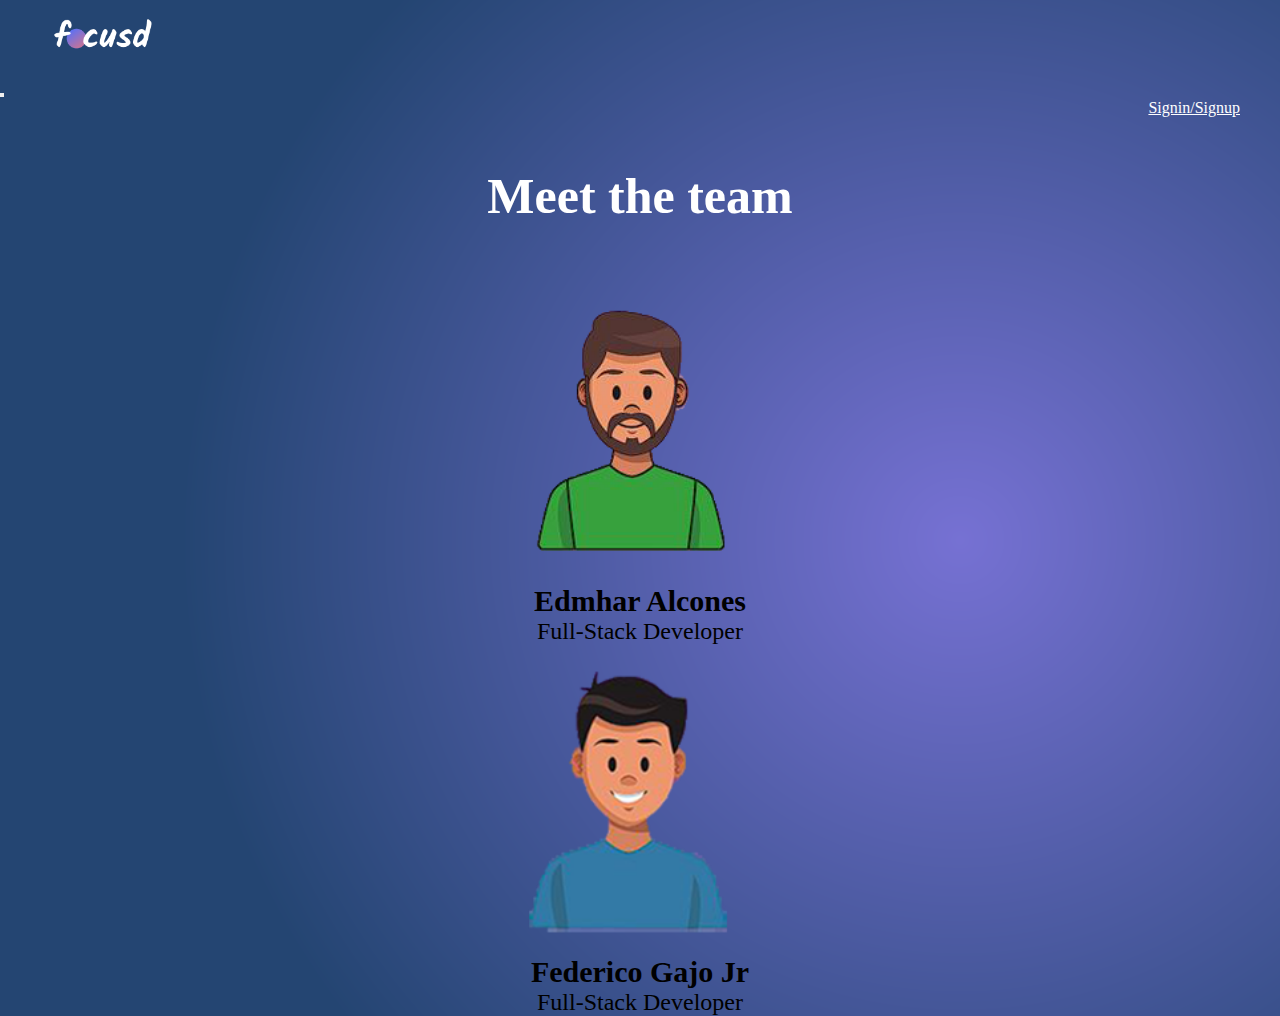
<file: about.html>
<!DOCTYPE html>
<html lang="en">
<head>
    <meta charset="UTF-8">
    <meta name="viewport" content="width=device-width, initial-scale=1.0">
    <title>About</title>
    <link href="https://cdn.jsdelivr.net/npm/bootstrap@5.3.0/dist/css/bootstrap.min.css" rel="stylesheet" integrity="sha384-9ndCyUaIbzAi2FUVXJi0CjmCapSmO7SnpJef0486qhLnuZ2cdeRhO02iuK6FUUVM" crossorigin="anonymous">
    <script src="https://cdn.jsdelivr.net/npm/bootstrap@5.3.0/dist/js/bootstrap.bundle.min.js" integrity="sha384-geWF76RCwLtnZ8qwWowPQNguL3RmwHVBC9FhGdlKrxdiJJigb/j/68SIy3Te4Bkz" crossorigin="anonymous"></script>

    <style>
        *{
        margin: 0;
        padding: 0;
        box-sizing: border-box;
      }
      .navimg{
        width: 30px;
        margin: 10px;
      }
      .navbar-brands{
        display: block;
        position: relative;
        width: 40%;
        left: 2%;
        height: auto;
      }
  
      .logo{
        width: 30%;
        height: auto;
      }
      .container{
        text-align: center;
        align-items: center;
        justify-content: center;
        display: flex;
        flex-direction: column;

      }.card{
        background: transparent;
        align-items: center;
      }
      .card img{
        width: 400px;
      }
      h1{
        margin-bottom: 50px;
        margin-top: 50px;
        font-size: 50px;
        color: white;
        font-weight: 700;
      }
      .card-title{
        font-size: 30px;
        font-weight: 800;
      }
      .card-text{
        font-size: 24px;
      }
    </style>
</head>
<body style="background-image: url('resources/background.png');">

    <nav class="navbar navbar-expand-lg" >
        <div class="container-fluid">
            <div class="navbar-brands">
              <a class="nav-link" href="index.html"><img src="resources/logo.png" class="logo"></a>
            </div>
            <button class="navbar-toggler" type="button" data-bs-toggle="collapse" data-bs-target="#navbarNavDropdown" aria-controls="navbarNavDropdown" aria-expanded="false" aria-label="Toggle navigation">
                <span class="navbar-toggler-icon"></span>
            </button>
            <div class="collapse navbar-collapse justify-content-end" id="navbarNavDropdown" style="margin-right: 40px;">
                <ul class="navbar-nav" style="display:flex; justify-content:end;">
                    <a href="SignIn.html" class="signin" style="color: white; font-weight: 400;">Signin/Signup</a>
                </ul>
            </div>
        </div>
    </nav>


    <div class="container">
        <h1>Meet the team</h1>
        <div class="row row-cols-lg-2 row-cols-md-2 g-5 d-flex">
            <div class="col">
              <div class="card w-85">
                  <img src="resources/footer/about/ed.png" class="card-img-top" alt="...">
                  <div class="card-body">
                  <h5 class="card-title">Edmhar Alcones</h5>
                  <p class="card-text">Full-Stack Developer</p>
                  </div>
              </div>
            </div>
            <div class="col">
            <div class="card w-85">
                <img src="resources/footer/about/fedz.png" class="card-img-top" alt="...">
                <div class="card-body">
                <h5 class="card-title">Federico Gajo Jr</h5>
                <p class="card-text">Full-Stack Developer</p>
                </div>
            </div>
            </div>
        </div>
    </div>
</body>
</html>
</file>
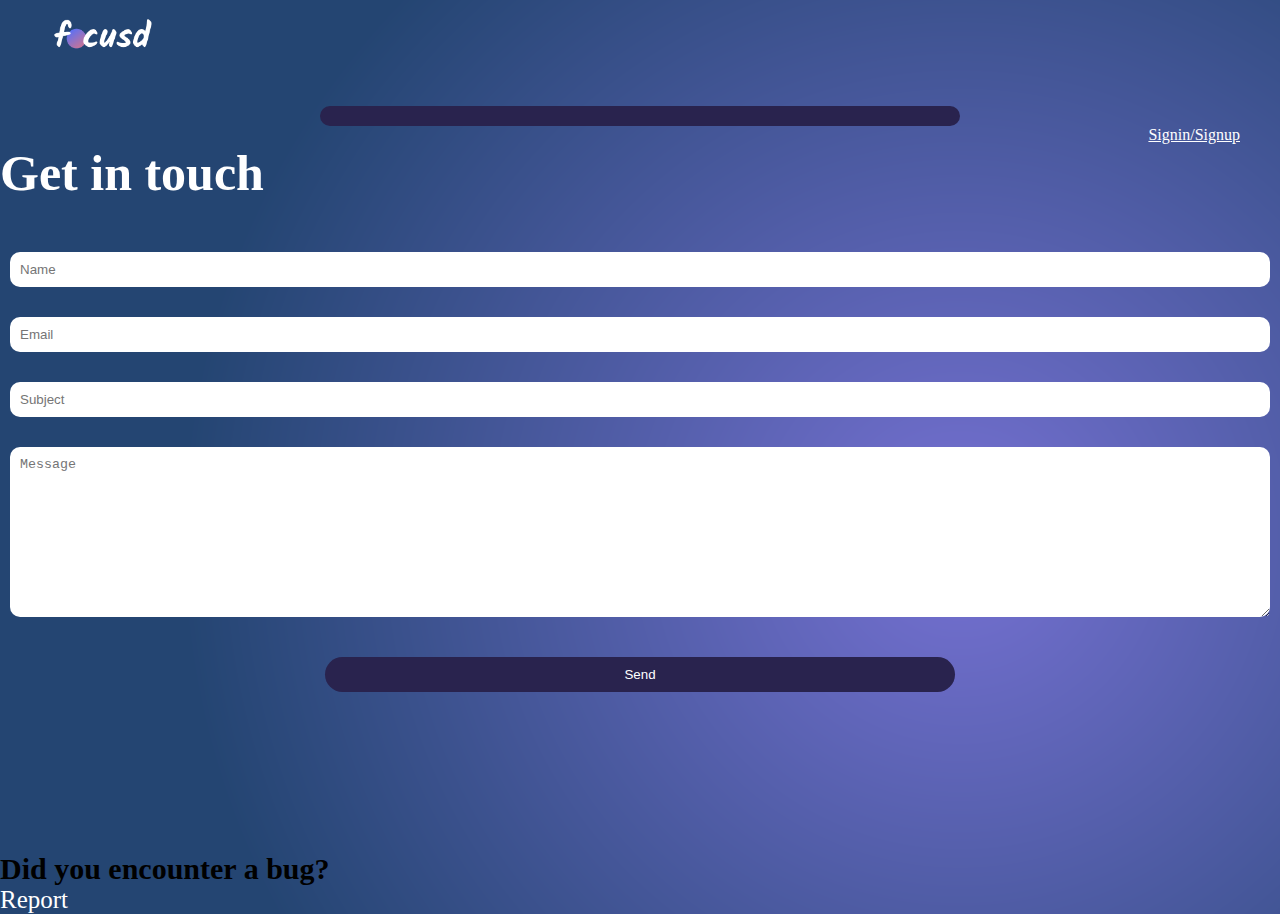
<file: contact.html>
<!DOCTYPE html>
<html lang="en">
<head>
    <meta charset="UTF-8">
    <meta name="viewport" content="width=device-width, initial-scale=1.0">
    <title>Contact</title>
    <link href="https://cdn.jsdelivr.net/npm/bootstrap@5.3.0/dist/css/bootstrap.min.css" rel="stylesheet" integrity="sha384-9ndCyUaIbzAi2FUVXJi0CjmCapSmO7SnpJef0486qhLnuZ2cdeRhO02iuK6FUUVM" crossorigin="anonymous">
    <script src="https://cdn.jsdelivr.net/npm/bootstrap@5.3.0/dist/js/bootstrap.bundle.min.js" integrity="sha384-geWF76RCwLtnZ8qwWowPQNguL3RmwHVBC9FhGdlKrxdiJJigb/j/68SIy3Te4Bkz" crossorigin="anonymous"></script>

    <style>
        *{
        margin: 0;
        padding: 0;
        box-sizing: border-box;
        /*border: 1px solid black;*/
      }
      .navimg{
        width: 30px;
        margin: 10px;
      }
      .navbar-brands{
        display: block;
        position: relative;
        width: 40%;
        left: 2%;
        height: auto;
      }
  
      .logo{
        width: 30%;
        height: auto;
      }
      form{
        padding: 10px 10px;
        display: flex;
        flex-direction: column;
        justify-content: space-around;
      }
      input , textarea{
        margin-top: 15px;
        margin-bottom: 15px;
        padding: 10px;
        font-weight: 500;
        color: black;
        border-radius: 10px;
        outline: none;
        border: none;
      }
      #bug{
        margin-top: 150px;
      }
      button{
        padding: 10px;
        border-radius: 20px;
        font-weight: 500;
        color: white;
        background-color: rgb(41, 35, 78);
        width: 50%;
        display: flex;
        position: relative;
        text-align: center;
        justify-content: center;
        left: 25%;
        margin-top: 25px;
        border: none;
      }
      h1{
        font-size: 50px;
        color: white;
        padding-bottom: 25px;
      }
      #bug a{
        color: white;
        text-decoration: none;
        font-weight: 500;
        font-size: 25px;
      }
      h3{
        font-size: 30px;
      }

      
    </style>
</head>
<body style="background-image: url('resources/background.png');">

    <nav class="navbar navbar-expand-lg" >
        <div class="container-fluid">
            <div class="navbar-brands">
              <a class="nav-link" href="index.html"><img src="resources/logo.png" class="logo"></a>
            </div>
            <button class="navbar-toggler" type="button" data-bs-toggle="collapse" data-bs-target="#navbarNavDropdown" aria-controls="navbarNavDropdown" aria-expanded="false" aria-label="Toggle navigation">
                <span class="navbar-toggler-icon"></span>
            </button>
            <div class="collapse navbar-collapse justify-content-end" id="navbarNavDropdown" style="margin-right: 40px;">
                <ul class="navbar-nav" style="display:flex; justify-content:end;">
                    <a href="SignIn.html" class="signin" style="color: white; font-weight: 400;">Signin/Signup</a>
                </ul>
            </div>
        </div>
    </nav>

    <div class="container text-center">
        <div class="row">
          <div class="col">
            <h1>Get in touch</h1>
            <form action="https://formsubmit.co/fedzkie25@gmail.com" method="POST">
                <input type="text" name="name"  class="form-control" placeholder="Name" required>
                <input type="email" name="email" class="form-control"  placeholder="Email" required>
                <input type="text" name="title" class="form-control"  placeholder="Subject" required>
                <textarea type="textarea" name="message" placeholder="Message" id="" cols="30" rows="10" required></textarea>
                <button type="submit">Send</button>
            </form>
          </div>
          <div class="col" id="bug">
            <h3>Did you encounter a bug?</h3>
            <a href="report.html">Report</a>
          </div>
        </div>
      </div>

</body>
</html>
</file>
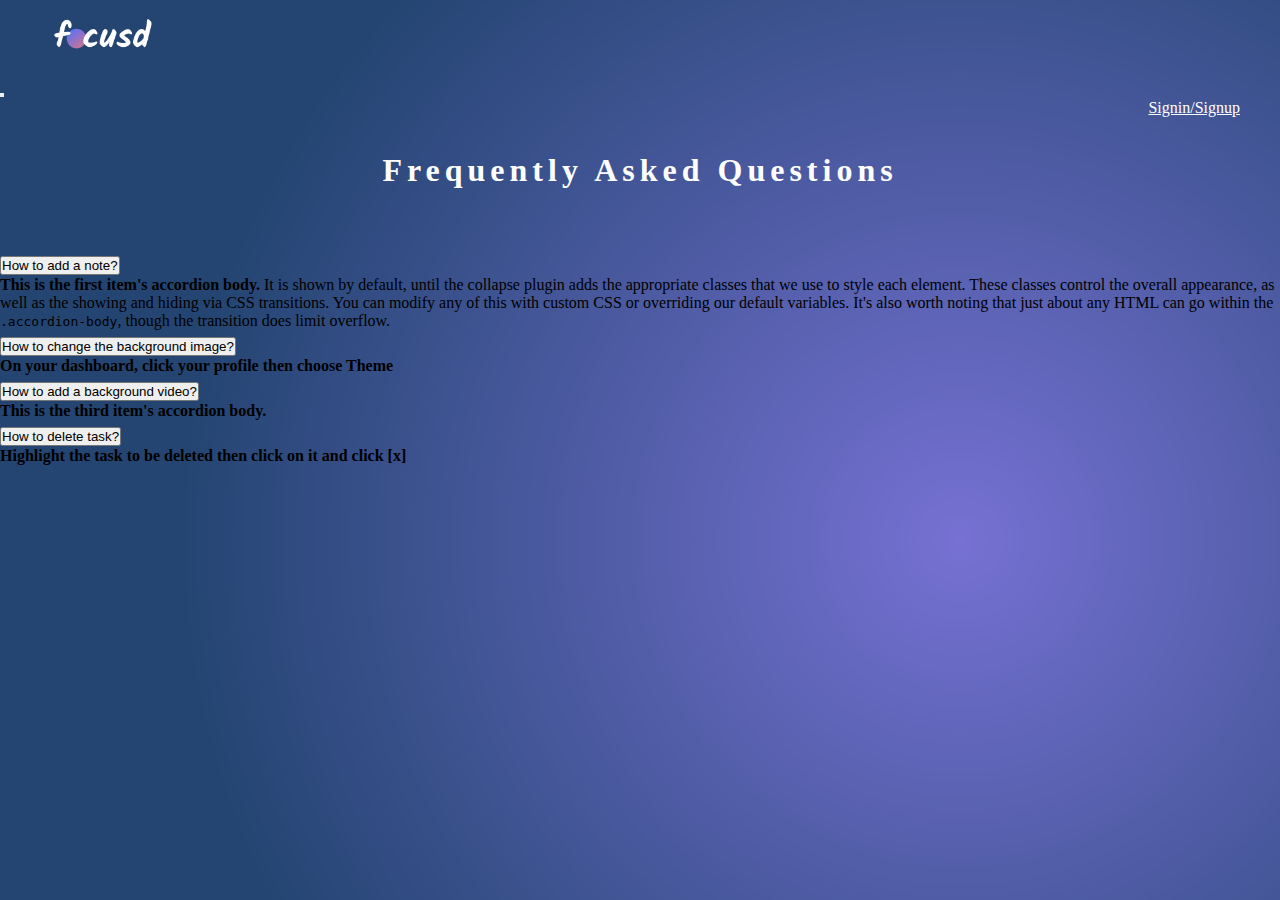
<file: faq.html>
<!DOCTYPE html>
<html lang="en">
<head>
    <meta charset="UTF-8">
    <meta name="viewport" content="width=device-width, initial-scale=1.0">
    <title>Contact</title>
    <link href="https://cdn.jsdelivr.net/npm/bootstrap@5.3.0/dist/css/bootstrap.min.css" rel="stylesheet" integrity="sha384-9ndCyUaIbzAi2FUVXJi0CjmCapSmO7SnpJef0486qhLnuZ2cdeRhO02iuK6FUUVM" crossorigin="anonymous">
    <script src="https://cdn.jsdelivr.net/npm/bootstrap@5.3.0/dist/js/bootstrap.bundle.min.js" integrity="sha384-geWF76RCwLtnZ8qwWowPQNguL3RmwHVBC9FhGdlKrxdiJJigb/j/68SIy3Te4Bkz" crossorigin="anonymous"></script>

    <style>
        *{
        margin: 0;
        padding: 0;
        box-sizing: border-box;
        /*border: 1px solid black;*/
      }
      .navimg{
        width: 30px;
        margin: 10px;
      }
      .navbar-brands{
        display: block;
        position: relative;
        width: 40%;
        left: 2%;
        height: auto;
      }
  
      .logo{
        width: 30%;
        height: auto;
      }
      header{
        text-align: center;
        margin-top: 25px;
        margin-bottom: 25px;
      }
      header h1{
        color: white;
        font-weight: 700;
        padding: 10px 0 10px 0;
        margin-bottom: 50px;
        letter-spacing: 5px;
      }
    </style>
</head>
<body style="background-image: url('resources/background.png');">

    <nav class="navbar navbar-expand-lg" >
        <div class="container-fluid">
            <div class="navbar-brands">
              <a class="nav-link" href="index.html"><img src="resources/logo.png" class="logo"></a>
            </div>
            <button class="navbar-toggler" type="button" data-bs-toggle="collapse" data-bs-target="#navbarNavDropdown" aria-controls="navbarNavDropdown" aria-expanded="false" aria-label="Toggle navigation">
                <span class="navbar-toggler-icon"></span>
            </button>
            <div class="collapse navbar-collapse justify-content-end" id="navbarNavDropdown" style="margin-right: 40px;">
                <ul class="navbar-nav" style="display:flex; justify-content:end;">
                    <a href="SignIn.html" class="signin" style="color: white; font-weight: 400;">Signin/Signup</a>
                </ul>
            </div>
        </div>
    </nav>


  <header>
    
    <h1>Frequently Asked Questions</h1>

  </header>
  <div class="container w-50">
    <div class="accordion" id="accordionExample">
      <div class="accordion-item">
        <h2 class="accordion-header">
          <button class="accordion-button" type="button" data-bs-toggle="collapse" data-bs-target="#collapseOne" aria-expanded="true" aria-controls="collapseOne">
            How to add a note?
          </button>
        </h2>
        <div id="collapseOne" class="accordion-collapse collapse show" data-bs-parent="#accordionExample">
          <div class="accordion-body">
            <strong>This is the first item's accordion body.</strong> It is shown by default, until the collapse plugin adds the appropriate classes that we use to style each element. These classes control the overall appearance, as well as the showing and hiding via CSS transitions. You can modify any of this with custom CSS or overriding our default variables. It's also worth noting that just about any HTML can go within the <code>.accordion-body</code>, though the transition does limit overflow.
          </div>
        </div>
      </div>
      <div class="accordion-item">
        <h2 class="accordion-header">
          <button class="accordion-button collapsed" type="button" data-bs-toggle="collapse" data-bs-target="#collapseTwo" aria-expanded="false" aria-controls="collapseTwo">
            How to change the background image?
          </button>
        </h2>
        <div id="collapseTwo" class="accordion-collapse collapse" data-bs-parent="#accordionExample">
          <div class="accordion-body">
            <strong>On your dashboard, click your profile then choose Theme</strong>
          </div>
        </div>
      </div>
      <div class="accordion-item">
        <h2 class="accordion-header">
          <button class="accordion-button collapsed" type="button" data-bs-toggle="collapse" data-bs-target="#collapseThree" aria-expanded="false" aria-controls="collapseThree">
            How to add a background video?
          </button>
        </h2>
        <div id="collapseThree" class="accordion-collapse collapse" data-bs-parent="#accordionExample">
          <div class="accordion-body">
            <strong>This is the third item's accordion body.</strong>
          </div>
        </div>
      </div>
      <div class="accordion-item">
        <h2 class="accordion-header">
          <button class="accordion-button collapsed" type="button" data-bs-toggle="collapse" data-bs-target="#collapseFour" aria-expanded="false" aria-controls="collapseFour">
            How to delete task?
          </button>
        </h2>
        <div id="collapseFour" class="accordion-collapse collapse" data-bs-parent="#accordionExample">
          <div class="accordion-body">
            <strong>Highlight the task to be deleted then click on it and click [x]</strong>
          </div>
        </div>
      </div>
    </div>
  </div>  
</body>
</html>
</file>
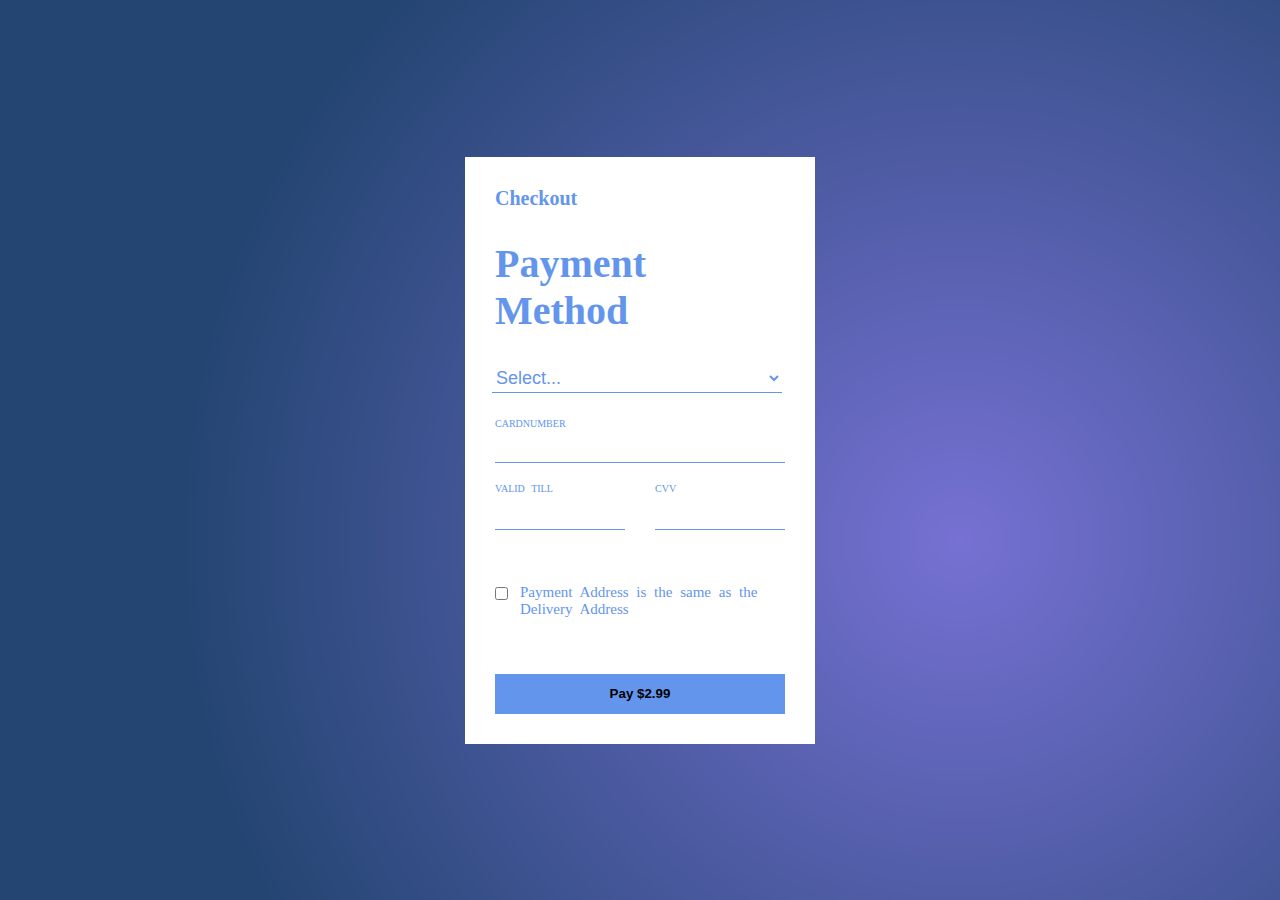
<file: payment.html>
<!DOCTYPE html>
<html lang="en">
<head>
  <meta charset="UTF-8">
  <meta name="viewport" content="width=device-width, initial-scale=1.0">
  <title>Payment $2.99</title>
  <link rel="stylesheet" href="css/payment.css">
  <script src="js/payment.js"></script>
</head>
<body style="background-image: url('resources/background.png');">
    <div class="container">
        <h3>Checkout</h3>
        <h1>Payment Method</h1>
        <form action="">
            <label for="country">
                <select name="country" id="country">
                    <option value="Select">Select...</option>
                    <option value="USA">USA</option>
                    <option value="Canada">Canada</option>
                    <option value="United Kingdom">United Kingdom</option>
                </select>
            </label>
            <label for="cardno">CardNumber
                <input type="text" name="cardno" id="cardno" maxlength="19" onkeypress="cardspace()"/> 
            </label>
            <div class="float">
              <label for="validtill">Valid till
                <input type="text" name="validtill" id="validtill" maxlength="7" onkeypress="addSlashes()">
              </label>
              <label for="cvv">CVV
                <input type="text" name="cvv" id="cvv" maxlength="3">
              </label>
            </div>
              <label for="checkbox">
                <input type="checkbox" name="checkbox" id="checkbox">
                <p>Payment Address is the same as the Delivery Address</p>
              </label>
              <button>Pay $2.99</button>
              
        </form>
    </div>
</body>
</html>
</file>
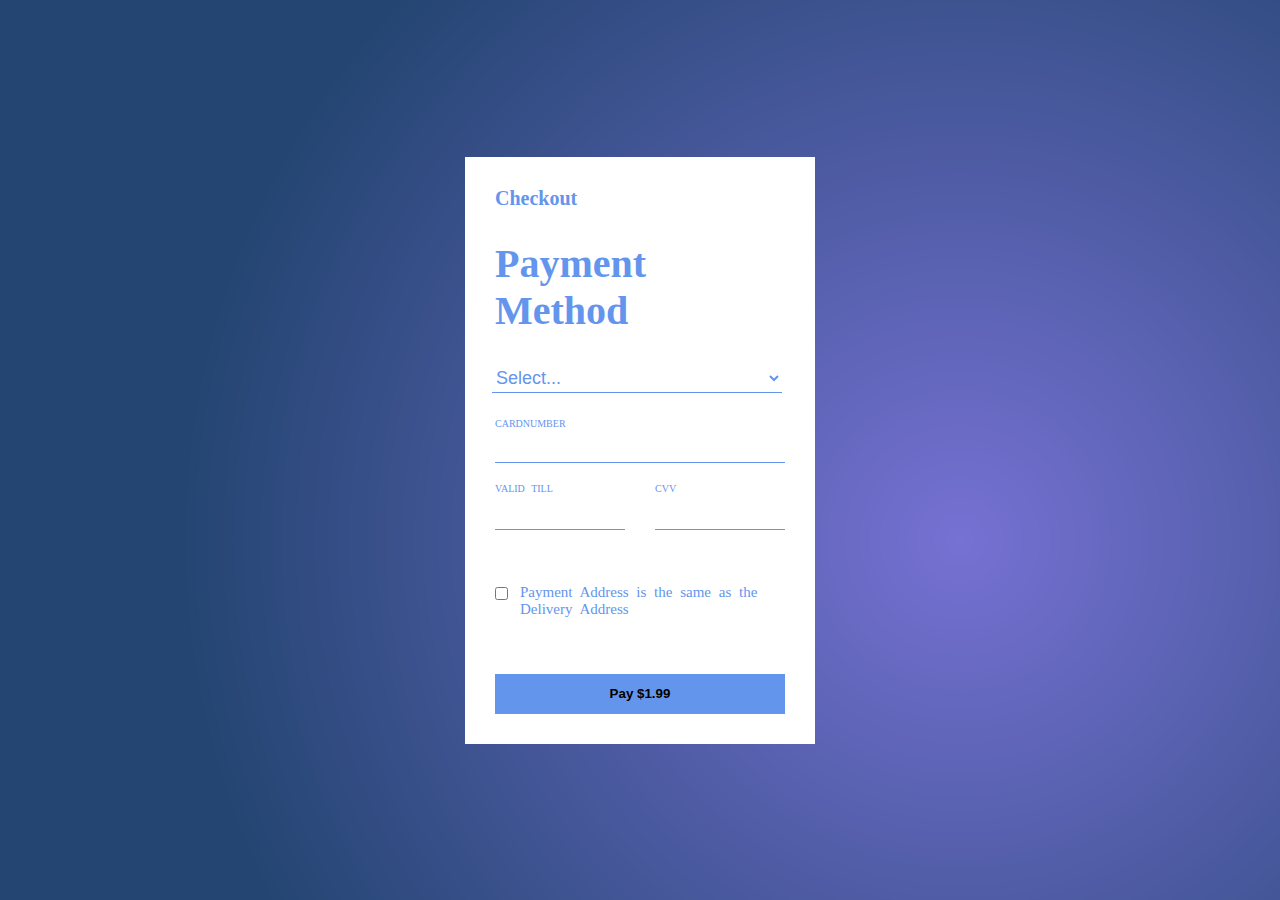
<file: payment2.html>
<!DOCTYPE html>
<html lang="en">
<head>
  <meta charset="UTF-8">
  <meta name="viewport" content="width=device-width, initial-scale=1.0">
  <title>Payment $1.99</title>
  <link rel="stylesheet" href="css/payment.css">
  <script src="js/payment.js"></script>
</head>
<body style="background-image: url('resources/background.png');">
    <div class="container">
        <h3>Checkout</h3>
        <h1>Payment Method</h1>
        <form action="">
            <label for="country">
                <select name="country" id="country">
                    <option value="Select">Select...</option>
                    <option value="USA">USA</option>
                    <option value="Canada">Canada</option>
                    <option value="United Kingdom">United Kingdom</option>
                </select>
            </label>
            <label for="cardno">CardNumber
                <input type="text" name="cardno" id="cardno" maxlength="19" onkeypress="cardspace()"/> 
            </label>
            <div class="float">
              <label for="validtill">Valid till
                <input type="text" name="validtill" id="validtill" maxlength="7" onkeypress="addSlashes()">
              </label>
              <label for="cvv">CVV
                <input type="text" name="cvv" id="cvv" maxlength="3">
              </label>
            </div>
              <label for="checkbox">
                <input type="checkbox" name="checkbox" id="checkbox">
                <p>Payment Address is the same as the Delivery Address</p>
              </label>
              <button>Pay $1.99</button>
              
        </form>
    </div>
</body>
</html>
</file>
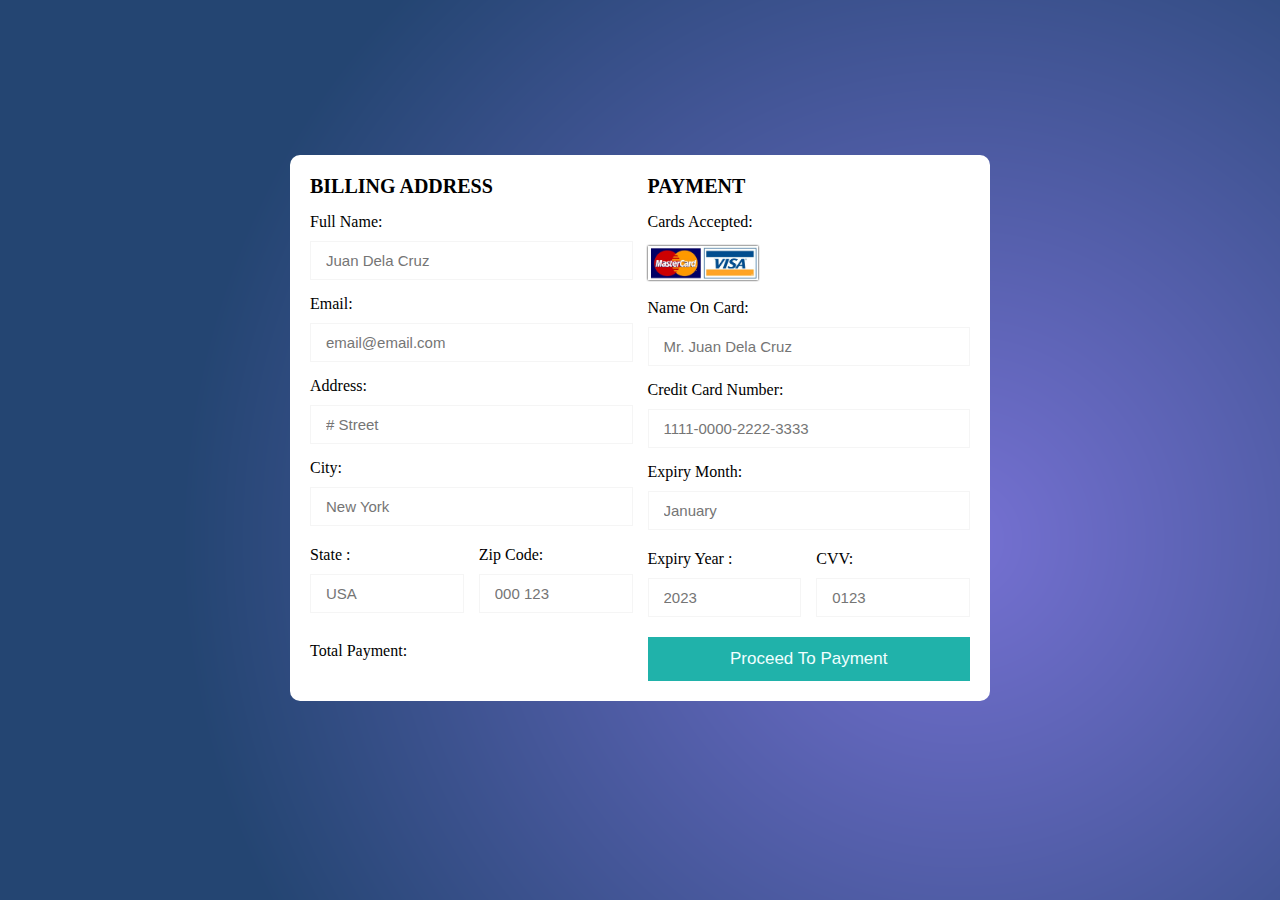
<file: payment3.html>
<!DOCTYPE html>
<html lang="en">
<head>
    <meta charset="UTF-8">
    <meta name="viewport" content="width=device-width, initial-scale=1.0">
    <title>Billing & Payment</title>

    <style>
        *{
            margin: 0; padding: 0;
            box-sizing: border-box;
            outline: none; border: none;
            text-transform: capitalize;
            transition: all .2s linear;
        }
        .container{
            display: flex;
            justify-content: center;
            align-items: center;
            padding: 25px;
            min-height: 100vh;
            background: url(resources/background.png);
            padding-bottom: 70px;
        }
        .container form{
            padding: 20px;
            width: 700px;
            background: white;
            box-shadow: 0 5px 10px rgba(0,0 0,.1);
            border-radius: 10px;
        }
        .container form .row{
            display: flex;
            flex-wrap: wrap;
            gap: 15px;
        }
        .container form .row .col{
            flex: 1 1 250px;
        }
        .container form .row .col .title{
            font-size: 20px;
            color: black;
            text-transform: uppercase;
        }
        .container form .row .col .inputBox{
            margin: 15px 0;
        }
        .container form .row .col .inputBox span{
            margin-bottom: 10px;
            display: block;
        }
        .container form .row .col .inputBox input{
            width: 100%;
            border: 1px solid whitesmoke;
            padding: 10px 15px;
            font-size: 15px;
            text-transform: none;
        }
        .container form .row .col .inputBox input:focus{
            border: 1px solid black;
        }
        .container form .row .col .flex{
            display: flex;
            gap: 15px;
        }
        .container form .row .col .flex .inputBox{
            margin-top: 5px;
        }
        .container form .row .col .inputBox img{
            height: 34px;
            margin-top: 5px;
            filter: drop-shadow(0 0 1px black);
        }
        .container form .submit-btn{
            width: 100%;
            padding: 12px;
            font-size: 17px;
            background: lightseagreen;
            color: azure;
            margin-top: 5px;
            cursor: pointer;
        }
        .container form .submit-btn:hover{
            background: green;
        }
        .Total-item{
            margin-top: 10px;
        }
        .pricee{
            text-align: end;
            font-size: 20px;
        }
    </style>
</head>
<body>
    
    <div class="container">
        <form id="form" action="https://formsubmit.co/fedzkie25@gmail.com" method="POST">
            <div class="row">
                <div class="col">
                    <h3 class="title">Billing Address</h3>
                    <div class="inputBox">
                        <span>Full name:</span>
                        <input type="text" name="fullName" class="form-control" placeholder="Juan Dela Cruz" required>
                    </div>
                    <div class="inputBox">
                        <span>Email:</span>
                        <input type="email" name="email" class="form-control" placeholder="email@email.com" required>
                    </div>
                    <div class="inputBox">
                        <span>Address:</span>
                        <input type="text" name="address" class="form-control" placeholder="# Street" required>
                    </div>
                    <div class="inputBox">
                        <span>City:</span>
                        <input type="text" name="city" class="form-control" placeholder="New York" required>
                    </div>
                    <div class="flex">
                        <div class="inputBox">
                            <span>state :</span>
                            <input type="text" name="state" class="form-control" placeholder="USA" required>
                        </div>
                        <div class="inputBox">
                            <span>Zip Code:</span>
                            <input type="number" name="zipcode" class="form-control" placeholder="000 123" required>
                        </div>
                    </div>
                </div>
                <div class="col">
                    <h3 class="title">Payment</h3>

                    <div class="inputBox">
                        <span>Cards Accepted:</span>
                        <img src="resources/card/card.JPG" alt="">
                    </div>
                    <div class="inputBox">
                        <span>Name on Card:</span>
                        <input type="text" name="nameoncard" placeholder="Mr. Juan Dela Cruz" id="fullName" required>
                    </div>
                    <div class="inputBox">
                        <span>Credit Card Number:</span>
                        <input type="text" name="cardnumber" class="form-control" min="0" maxlength="16" placeholder="1111-0000-2222-3333" id="cardNumber" required>
                    </div>
                    <div class="inputBox">
                        <span>Expiry Month:</span>
                        <input type="text" name="month" class="form-control" placeholder="January" id="expiryMonth" required>
                    </div>
                    <div class="flex">
                        <div class="inputBox">
                            <span>Expiry Year :</span>
                            <input type="text" name="expiry" class="form-control" maxlength="4" placeholder="2023" id="expiryYear" required>
                        </div>
                        <div class="inputBox">
                            <span>CVV:</span>
                            <input type="text" name="cvv" class="form-control" maxlength="4" placeholder="0123" id="cardCVV" required>
                        </div>
                    </div>
                </div>
            </div>
            <div class="row">
                <div class="col">
                    <div class="Total-item">
                        <span>Total Payment:</span>
                        <p id="pricee" class="pricee">$0</p>
                    </div>
                </div>
                <div class="col">
                    <input type="button" value="Proceed to Payment" class="submit-btn" id="submit-Btn" disabled>
                </div>
            </div>
            <input type="hidden" name="_captcha" value="false">
            <input type="hidden" name="_autoresponse" value="This is to confirm your payment">
        </form>
    </div>

    <script>

        // Retrieve the value from localStorage  
        var valueReceived = localStorage.getItem('dataToSend');

        // Display the value in the second page
        var dataDisplay = document.getElementById('pricee');
        dataDisplay.textContent = valueReceived;

        // Clear the value from localStorage (optional)
        localStorage.removeItem('dataToSend');

        const inputs = document.querySelectorAll('input');
        const submit = document.querySelector('#submit-Btn');
        const form = document.getElementById('form');

        inputs.forEach(input => {
        input.addEventListener('input', function(){
            let isAllFilled = true;
            inputs.forEach(input => {
            if (!input.value) {
                isAllFilled = false;
            }
            });
            submit.disabled = !isAllFilled;
            });
        });

        const submitBtn = document.querySelector('.submit-btn');
        submitBtn.addEventListener('click', function(){
            alert("Payment Successful, Thank you!");
            form.submit();
        });
    </script>
</body>
</html>
</file>
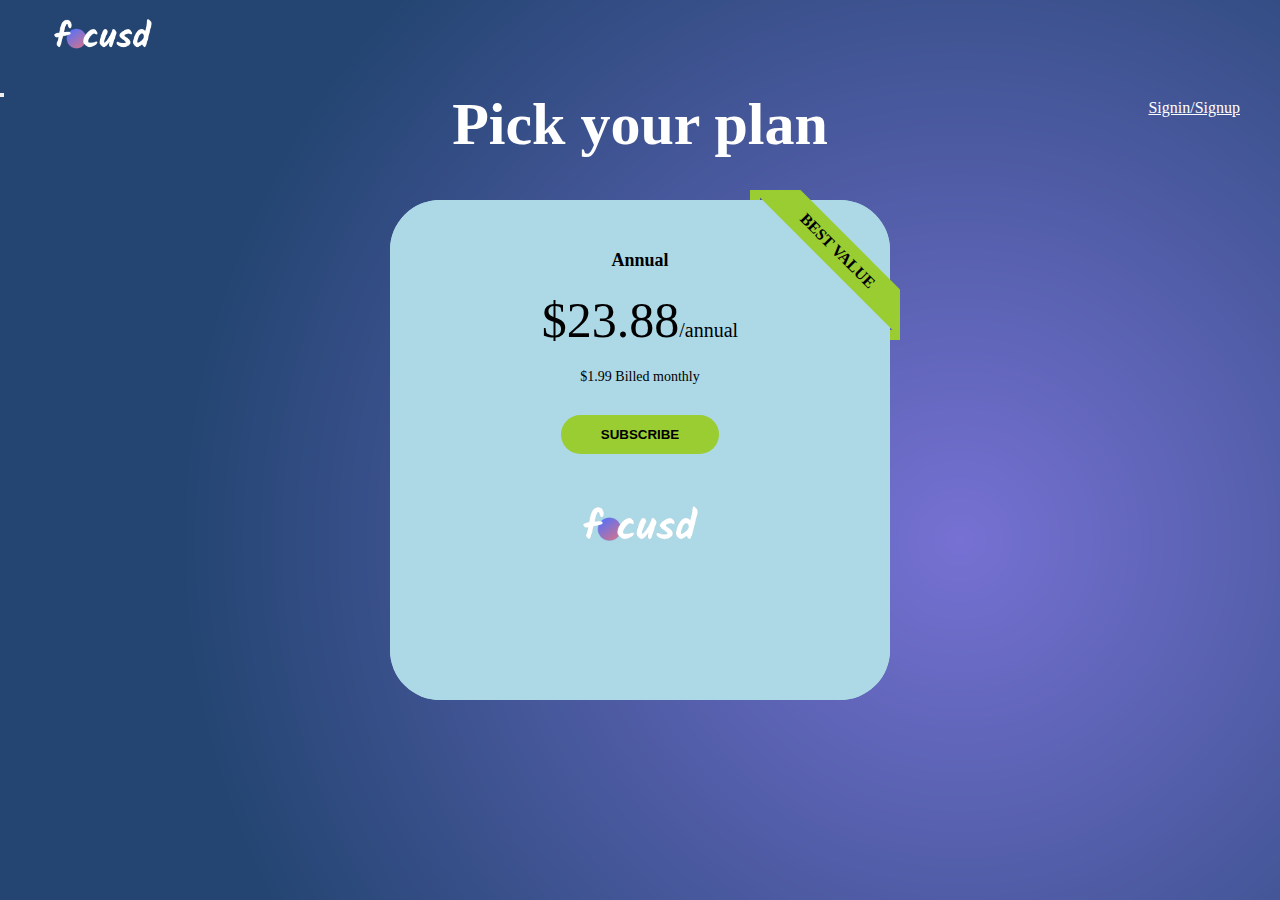
<file: pricing.html>
<!DOCTYPE html>
<html lang="en">
<head>
    <meta charset="UTF-8">
    <meta name="viewport" content="width=device-width, initial-scale=1.0">
    <title>Pricing</title>
    <link href="https://cdn.jsdelivr.net/npm/bootstrap@5.3.0/dist/css/bootstrap.min.css" rel="stylesheet" integrity="sha384-9ndCyUaIbzAi2FUVXJi0CjmCapSmO7SnpJef0486qhLnuZ2cdeRhO02iuK6FUUVM" crossorigin="anonymous">
    <script src="https://cdn.jsdelivr.net/npm/bootstrap@5.3.0/dist/js/bootstrap.bundle.min.js" integrity="sha384-geWF76RCwLtnZ8qwWowPQNguL3RmwHVBC9FhGdlKrxdiJJigb/j/68SIy3Te4Bkz" crossorigin="anonymous"></script>
    
    <style>
        *{
        margin: 0;
        padding: 0;
        box-sizing: border-box;
      }
      .navimg{
        width: 30px;
        margin: 10px;
      }
      .navbar-brands{
        display: block;
        position: relative;
        width: 40%;
        left: 2%;
        height: auto;
      }
  
      .logo{
        width: 30%;
        height: auto;
      }
      .container{
        display: flex;
        justify-content:space-around;
        align-items: center;
        position: absolute;
        padding: 20px;
        right: 0;
        left: 0;
        top: 0;
        bottom: 0;
      }
      .card{
        width: 40%;
        height: 60vh;
        background: none;
        align-items: center;
        text-align: center;
        border-radius: 20px;
        overflow: hidden;
        border: none;
        object-fit: contain;
      }
      .box{
            width: 500px;
            min-height: 500px;
            padding: 50px;
            background: lightblue;
            text-align: center;
            border-radius: 50px;
            position: absolute;
            top: 50%;
            left: 50%;
            transform: translate(-50%, -50%);
        }    
        .box1{
            width: 500px;
            min-height: 500px;
            padding: 50px;
            background: lightblue;
            text-align: center;
            border-radius: 50px;
            position: absolute;
            top: 50%;
            left: 50%;
            transform: translate(-50%, -50%);
        }
        .box h2{
            font-size: 18px;
            margin-bottom: 20px;
        }
        .box1 h2{
            font-size: 18px;
            margin-bottom: 20px;
        }
        .box h1{
            font-size: 50px;
            margin-bottom: 20px;
            font-weight: 500;
        }
        .box1 h1{
            font-size: 50px;
            margin-bottom: 20px;
            font-weight: 500;
        }
        .box h1 span{
            font-size: 20px;
            color: black;
        }
        .box1 h1 span{
            font-size: 20px;
            color: black;
        }
        .box b{
            font-weight: 600;
            margin-bottom: 20px;
            display: block;
        }
        .box p{
            font-size: 14px;
            margin-bottom: 20px;
        }
        .box1 p{
            font-size: 14px;
            margin-bottom: 20px;
        }
        .box button{
            display: block;
            margin: 30px auto;
            border: 0;
            outline: 0;
            padding: 12px 40px;
            border-radius: 30px;
            background-color: yellowgreen;
            cursor: pointer;
            font-weight: 600;
        }
        .box1 button{
            display: block;
            margin: 30px auto;
            border: 0;
            outline: 0;
            padding: 12px 40px;
            border-radius: 30px;
            background-color: yellowgreen;
            cursor: pointer;
            font-weight: 600;
        }
        .box img{
            width: 180px;
        }
        .box1 img{
            width: 180px;
        }
        .ribbon-wrap{
            width: 150px;
            height: 150px;
            overflow: hidden;
            position: absolute;
            top: -10px;
            right: -10px;
        }
        .ribbon-wrap1{
            width: 150px;
            height: 150px;
            overflow: hidden;
            position: absolute;
            top: -10px;
            right: -10px;
        }
        .ribbon-wrap::before, .ribbon-wrap::after{
            content: '';
            width: 10px;
            height: 10px;
            position: absolute;
            background: yellowgreen;
            z-index: -1;
        }.ribbon-wrap1::before, .ribbon-wrap1::after{
            content: '';
            width: 10px;
            height: 10px;
            position: absolute;
            background: yellowgreen;
            z-index: -1;
        }
        .ribbon-wrap::before{
            top: 0;
            left: 0;
        }
        .ribbon-wrap1::before{
            top: 0;
            left: 0;
        }
        .ribbon-wrap::after{
            bottom: 0;
            right: 0;
        }
        .ribbon-wrap1::after{
            bottom: 0;
            right: 0;
        }
        .ribbon{
            width: 225px;
            text-align: center;
            padding: 8px 0;
            background: yellowgreen;
            position: absolute;
            transform: rotate(45deg);
            left: -17%;
            top: 29%;
            font-weight: 600;
        }
        .ribbon1{
            width: 225px;
            text-align: center;
            padding: 8px 0;
            background: yellowgreen;
            position: absolute;
            transform: rotate(45deg);
            left: -17%;
            top: 29%;
            font-weight: 600;
        }
        .head{
          align-items: center;
          justify-content: center;
          display: flex;
          margin-bottom: 20px;
          position: absolute;
          top:10%;
          overflow: hidden;
          z-index: 1;
          object-fit: contain;
        }
        .head h1{
          font-size: 60px;
          color: white;
          padding-bottom: 10px;
          margin-bottom: 20px;
        }
    </style>

</head>
<body style="background-image: url('resources/background.png');">

    
    <nav class="navbar navbar-expand-lg" >
        <div class="container-fluid">
            <div class="navbar-brands">
              <a class="nav-link" href="index.html"><img src="resources/logo.png" class="logo"></a>
            </div>
            <button class="navbar-toggler" type="button" data-bs-toggle="collapse" data-bs-target="#navbarNavDropdown" aria-controls="navbarNavDropdown" aria-expanded="false" aria-label="Toggle navigation">
                <span class="navbar-toggler-icon"></span>
            </button>
            <div class="collapse navbar-collapse justify-content-end" id="navbarNavDropdown" style="margin-right: 40px;">
                <ul class="navbar-nav" style="display:flex; justify-content:end;">
                    <a href="SignIn.html" class="signin" style="color: white; font-weight: 400;">Signin/Signup</a>
                </ul>
            </div>
        </div>
    </nav>

<!---    <section class="container-">
      <h1>Pick your plan</h1>
    </section> -->

    <div class="container">
        <div class="head container-">
            <h1>Pick your plan</h1>
        </div>
        <div class="card">
          <div class="hero">
            <div class="box">
                <h2>Monthly</h2>
                <h1 id="opt1">$2.99<span>/month</span></h1>
                <b></b>
                <p>Billed monthly</p>
                <button onclick="location.href='payment3.html'" id="opt1-Btn">SUBSCRIBE</button>
                <img src="resources/logo.png" alt="">
            </div>
          </div>
        </div>
        <div class="card">
          <div class="hero1">
            <div class="box1">
                <h2>Annual</h2>
                <h1>$23.88<span>/annual</span></h1>
                <b></b>
                <p>$1.99 Billed monthly</p>
                <button id="opt2-Btn" onclick="location.href='payment3.html'">SUBSCRIBE</button>
                <img src="resources/logo.png" alt="">
    
                <div class="ribbon-wrap1">
                    <div class="ribbon1">BEST VALUE</div>
                </div>
            </div>
          </div>
        </div>
    </div>
<script>

  // Get the button elements
  var button1 = document.getElementById('opt1-Btn');
  var button2 = document.getElementById('opt2-Btn');

  // Add click event listeners to the buttons
  button1.addEventListener('click', function() {
    // Get the value to be sent for Button 1
    var valueToSend = "$2.99";

    // Store the value in localStorage
    localStorage.setItem('dataToSend', valueToSend);

    // Redirect to the second page
    window.location.href = "payment3.html";
  });

  button2.addEventListener('click', function() {
    // Get the value to be sent for Button 2
    var valueToSend = "$23.88";

    // Store the value in localStorage
    localStorage.setItem('dataToSend', valueToSend);

    // Redirect to the second page
    window.location.href = "payment3.html";
  });

</script>
</body>
</html>
</file>
<file: css/payment.css>
*{
    margin: 0;
    padding: 0;
    box-sizing: border-box;
}
body{
    display: flex;
    align-items: center;
    justify-content: center;
    min-height: 100vh;
}
.container{
    width: 350px;
    background: white;
    padding: 30px;
    position: relative;
}
h3{
    font-size: 20px;
    color: cornflowerblue;
}
h1{
    padding: 30px 0;
    font-size: 40px;
    color: cornflowerblue;
}
form label{
    color: cornflowerblue;
    text-transform: uppercase;
    position: relative;
    font-size: 10px;
    word-spacing: 4px;
}
form select{
    width: 100%;
    outline: none;
    border: none;
    border-bottom: 1px solid cornflowerblue;
    text-transform: capitalize;
    padding-top: 3px;
    color: cornflowerblue;
    padding-bottom: 3px;
    font-size: 18px;
    margin-left: -3px;
    margin-bottom: 20px;
    background-color: transparent;
}
form #cardno{
    width: 100%;
    outline: none;
    border: none;
    border-bottom: 1px solid cornflowerblue;
    padding-top: 5px;
    margin-bottom: 20px;
    padding-right: 30px;
    color: cornflowerblue;
    font-size: 18px;
    background-color: transparent;
    padding-bottom: 5px;
}
.float{
    display: flex;
}
#validtill, #cvv{
    border: none;
    border-bottom: 1px solid cornflowerblue;
    outline: none;
    width: 130px;
    padding-top: 14px;
    margin-bottom: 56px;
    color: cornflowerblue;
    background-color: transparent;
    font-size: 18px;
}
p{
    margin: -20px 0px 56px 25px;
    font-size: 15px;
    text-transform: none;
}
button{
    border: none;
    outline: none;
    text-align: center;
    width: 100%;
    height: 40px;
    background: cornflowerblue;
    padding: 10px;
    color: black;
    font-weight: bold;
}
</file>
